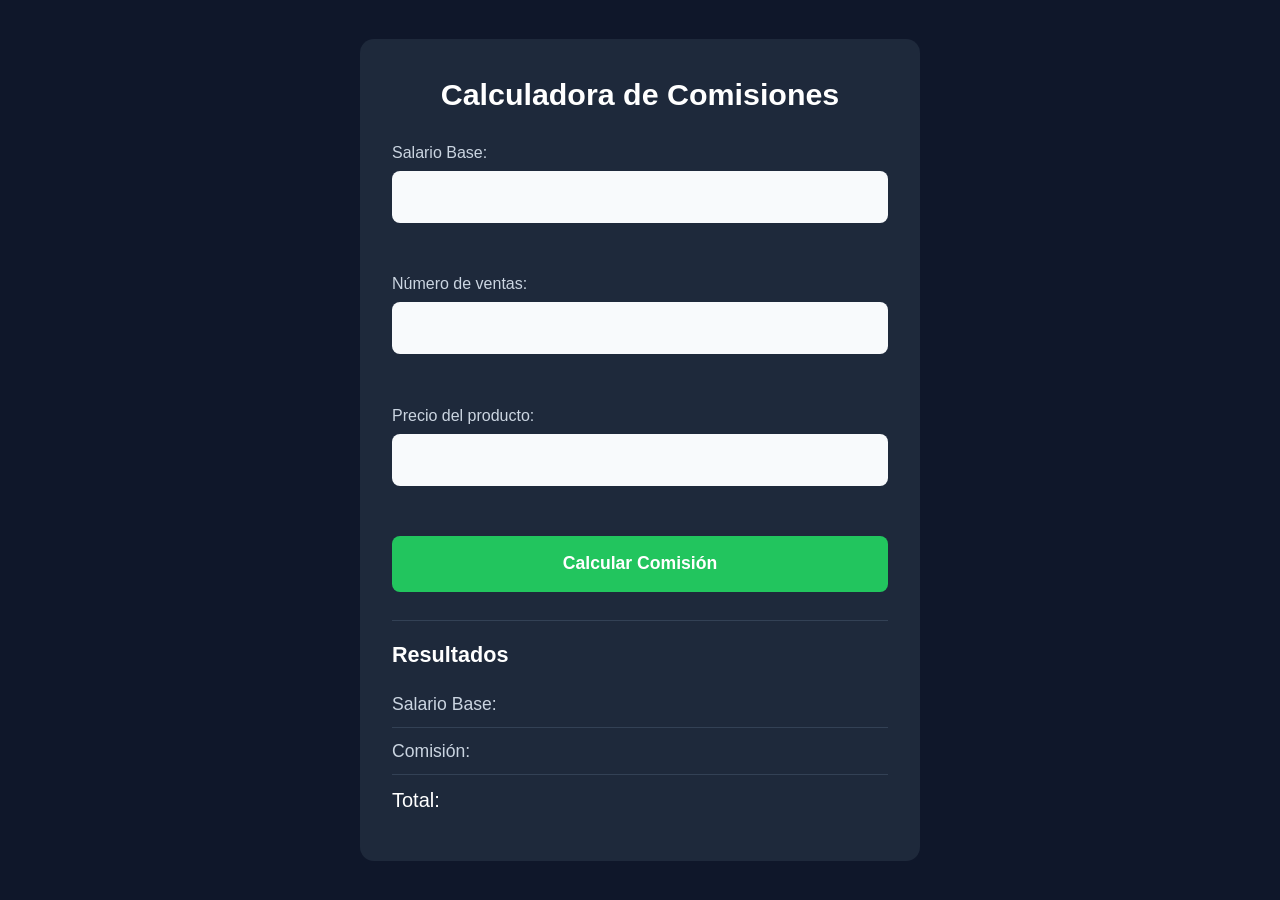
<file: index.html>
<!DOCTYPE html>
<html lang="es">

<head>
    <meta charset="UTF-8">
    <meta name="viewport" content="width=device-width, initial-scale=1">
    <title>Calculadora de Comisiones</title>
    <link rel="stylesheet" href="ventas.css">
    <script src="ventas.js"></script>
    <script src="utilitarios.js"></script>
</head>

<body>

    <div class="contenedor">
        <h1>Calculadora de Comisiones</h1>

        <label for="txtSueldoBase">Salario Base:</label>
        <input type="text" id="txtSueldoBase" onblur="validarSueldoBase();" inputmode="decimal" autocomplete="off">
        <span class="error" id="errSueldoBase"></span>

        <label for="txtVentas">Número de ventas:</label>
        <input type="text" id="txtVentas" onblur="validarVentas();" inputmode="numeric" autocomplete="off">
        <span class="error" id="errVentas"></span>

        <label for="txtPrecio">Precio del producto:</label>
        <input type="text" id="txtPrecio" onblur="validarPrecio();" inputmode="decimal" autocomplete="off">
        <span class="error" id="errPrecio"></span>

        <button onclick="calcular();">Calcular Comisión</button>

        <h2>Resultados</h2>
        <p>Salario Base: <span id="spSueldoBase"></span></p>
        <p>Comisión: <span id="spComision"></span></p>
        <p class="total">Total: <span id="spTotal"></span></p>
    </div>


</body>

</html>
</file>
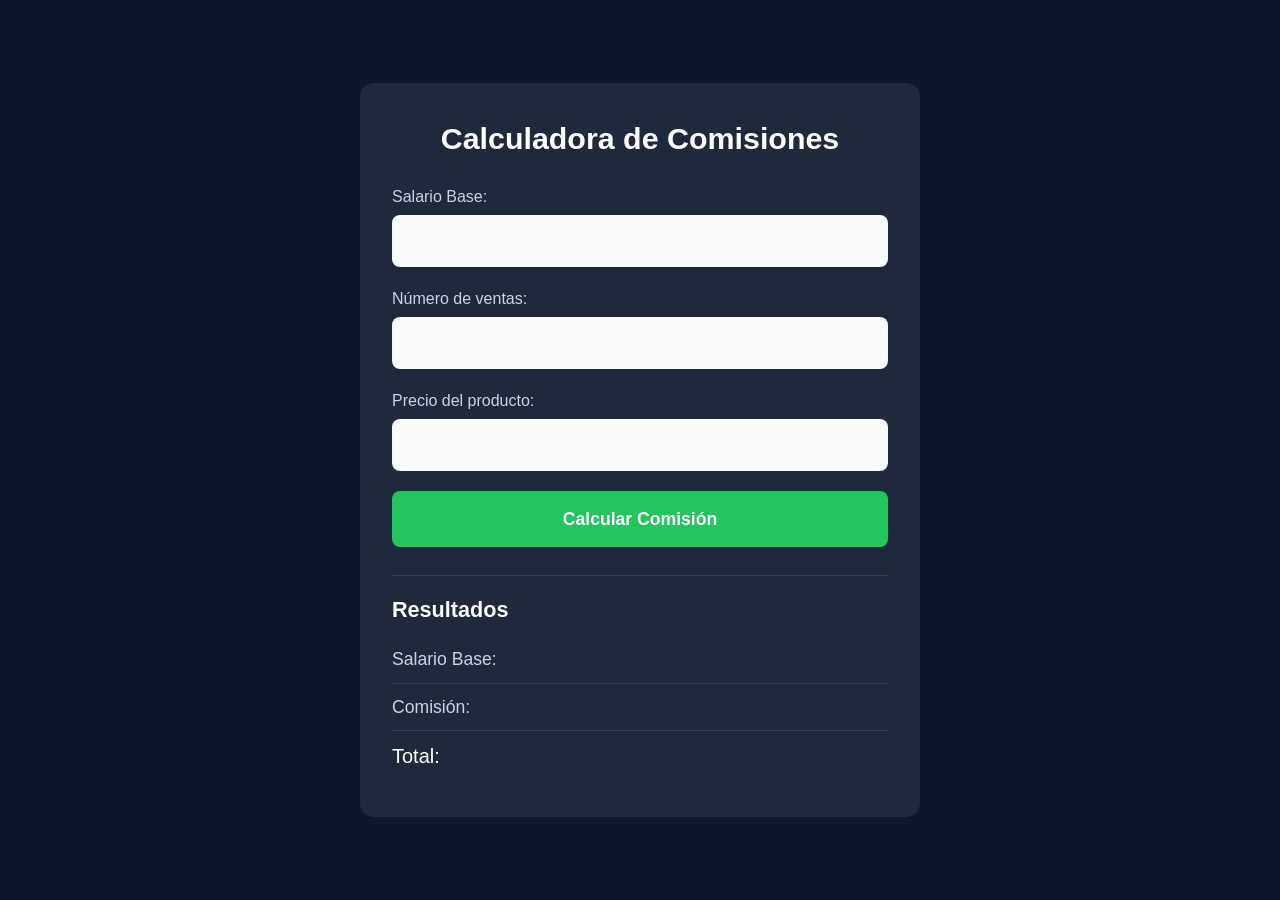
<file: ventas.html>
<!DOCTYPE html>
<html lang="es">

<head>
    <meta charset="UTF-8">
    <meta name="viewport" content="width=device-width, initial-scale=1">
    <title>Calculadora de Comisiones</title>
    <link rel="stylesheet" href="ventas.css">
    <script src="ventas.js"></script>
    <script src="utilitarios.js"></script>
</head>

<body>

    <div class="contenedor">
        <h1>Calculadora de Comisiones</h1>

        <label for="txtSueldoBase">Salario Base:</label>
        <input type="text" id="txtSueldoBase" inputmode="decimal" autocomplete="off">

        <label for="txtVentas">Número de ventas:</label>
        <input type="text" id="txtVentas" inputmode="numeric" autocomplete="off">

        <label for="txtPrecio">Precio del producto:</label>
        <input type="text" id="txtPrecio" inputmode="decimal" autocomplete="off">

        <button onclick="calcular();">Calcular Comisión</button>

        <h2>Resultados</h2>
        <p>Salario Base: <span id="spSueldoBase"></span></p>
        <p>Comisión: <span id="spComision"></span></p>
        <p class="total">Total: <span id="spTotal"></span></p>
    </div>


</body>

</html>
</file>
<file: ventas.css>
/* ---------- Base (móvil primero) ---------- */
*,
*::before,
*::after {
    box-sizing: border-box;
}

html {
    -webkit-text-size-adjust: 100%;
}

body {
    margin: 0;
    min-height: 100vh;
    min-height: 100dvh;
    padding: 16px;
    font-family: Arial, Helvetica, sans-serif;
    font-size: 16px;
    line-height: 1.5;
    background-color: #0f172a;
    color: white;
    display: flex;
    justify-content: center;
    align-items: center;
}

.contenedor {
    background-color: #1e293b;
    padding: 24px 20px;
    border-radius: 12px;
    width: 100%;
    max-width: 420px;
}

h1 {
    margin: 0 0 20px;
    font-size: 1.5rem;
    line-height: 1.25;
    text-align: center;
}

h2 {
    margin: 28px 0 12px;
    padding-top: 20px;
    border-top: 1px solid #334155;
    font-size: 1.2rem;
    line-height: 1.3;
}

label {
    display: block;
    margin-bottom: 6px;
    font-size: 0.95rem;
    color: #cbd5e1;
}

/* 16px en inputs evita el zoom automático en iPhone */
input {
    display: block;
    width: 100%;
    min-height: 48px;
    margin-bottom: 16px;
    padding: 10px 12px;
    font-size: 16px;
    font-family: inherit;
    color: #0f172a;
    background-color: #f8fafc;
    border: 2px solid transparent;
    border-radius: 8px;
}

input:focus {
    outline: none;
    border-color: #22c55e;
}

button {
    display: block;
    width: 100%;
    min-height: 52px;
    margin-top: 4px;
    padding: 12px;
    font-size: 1rem;
    font-weight: bold;
    font-family: inherit;
    background-color: #22c55e;
    border: none;
    border-radius: 8px;
    color: white;
    cursor: pointer;
    -webkit-tap-highlight-color: transparent;
}

button:hover {
    background-color: #16a34a;
}

button:active {
    background-color: #15803d;
}

button:focus-visible {
    outline: 3px solid #bbf7d0;
    outline-offset: 2px;
}

/* Resultados: etiqueta a la izquierda, valor a la derecha */
p {
    display: flex;
    justify-content: space-between;
    align-items: baseline;
    gap: 12px;
    margin: 0;
    padding: 10px 0;
    border-bottom: 1px solid #334155;
    font-size: 1rem;
    color: #cbd5e1;
}

p span {
    font-weight: bold;
    color: white;
    text-align: right;
    overflow-wrap: anywhere;
}

p.total {
    border-bottom: none;
    font-size: 1.1rem;
    color: white;
}

p.total span {
    color: #4ade80;
}

/* ---------- Celulares muy pequeños ---------- */
@media (max-width: 360px) {
    body {
        padding: 10px;
    }

    .contenedor {
        padding: 20px 16px;
    }

    h1 {
        font-size: 1.3rem;
    }
}

/* ---------- Celulares en horizontal: arriba, sin centrar ---------- */
@media (max-height: 560px) and (orientation: landscape) {
    body {
        align-items: flex-start;
    }
}

/* ---------- Tabletas ---------- */
@media (min-width: 600px) {
    body {
        padding: 32px;
    }

    .contenedor {
        max-width: 520px;
        padding: 36px 32px;
        border-radius: 14px;
    }

    h1 {
        margin-bottom: 28px;
        font-size: 1.9rem;
    }

    h2 {
        font-size: 1.35rem;
    }

    label {
        font-size: 1rem;
    }

    input {
        min-height: 52px;
        margin-bottom: 20px;
    }

    button {
        min-height: 56px;
        font-size: 1.1rem;
    }

    p {
        font-size: 1.1rem;
    }

    p.total {
        font-size: 1.25rem;
    }
}

/* ---------- Escritorio ---------- */
@media (min-width: 1024px) {
    .contenedor {
        max-width: 560px;
    }
}

/* ---------- Mensajes de validación ---------- */
.error {
    display: block;
    min-height: 1.3em;
    /* reserva espacio para que el formulario no salte */
    margin-bottom: 12px;
    font-size: 0.85rem;
    font-style: italic;
    color: #ef4444;
}

input.input-error {
    border-color: #ef4444;
}
</file>
